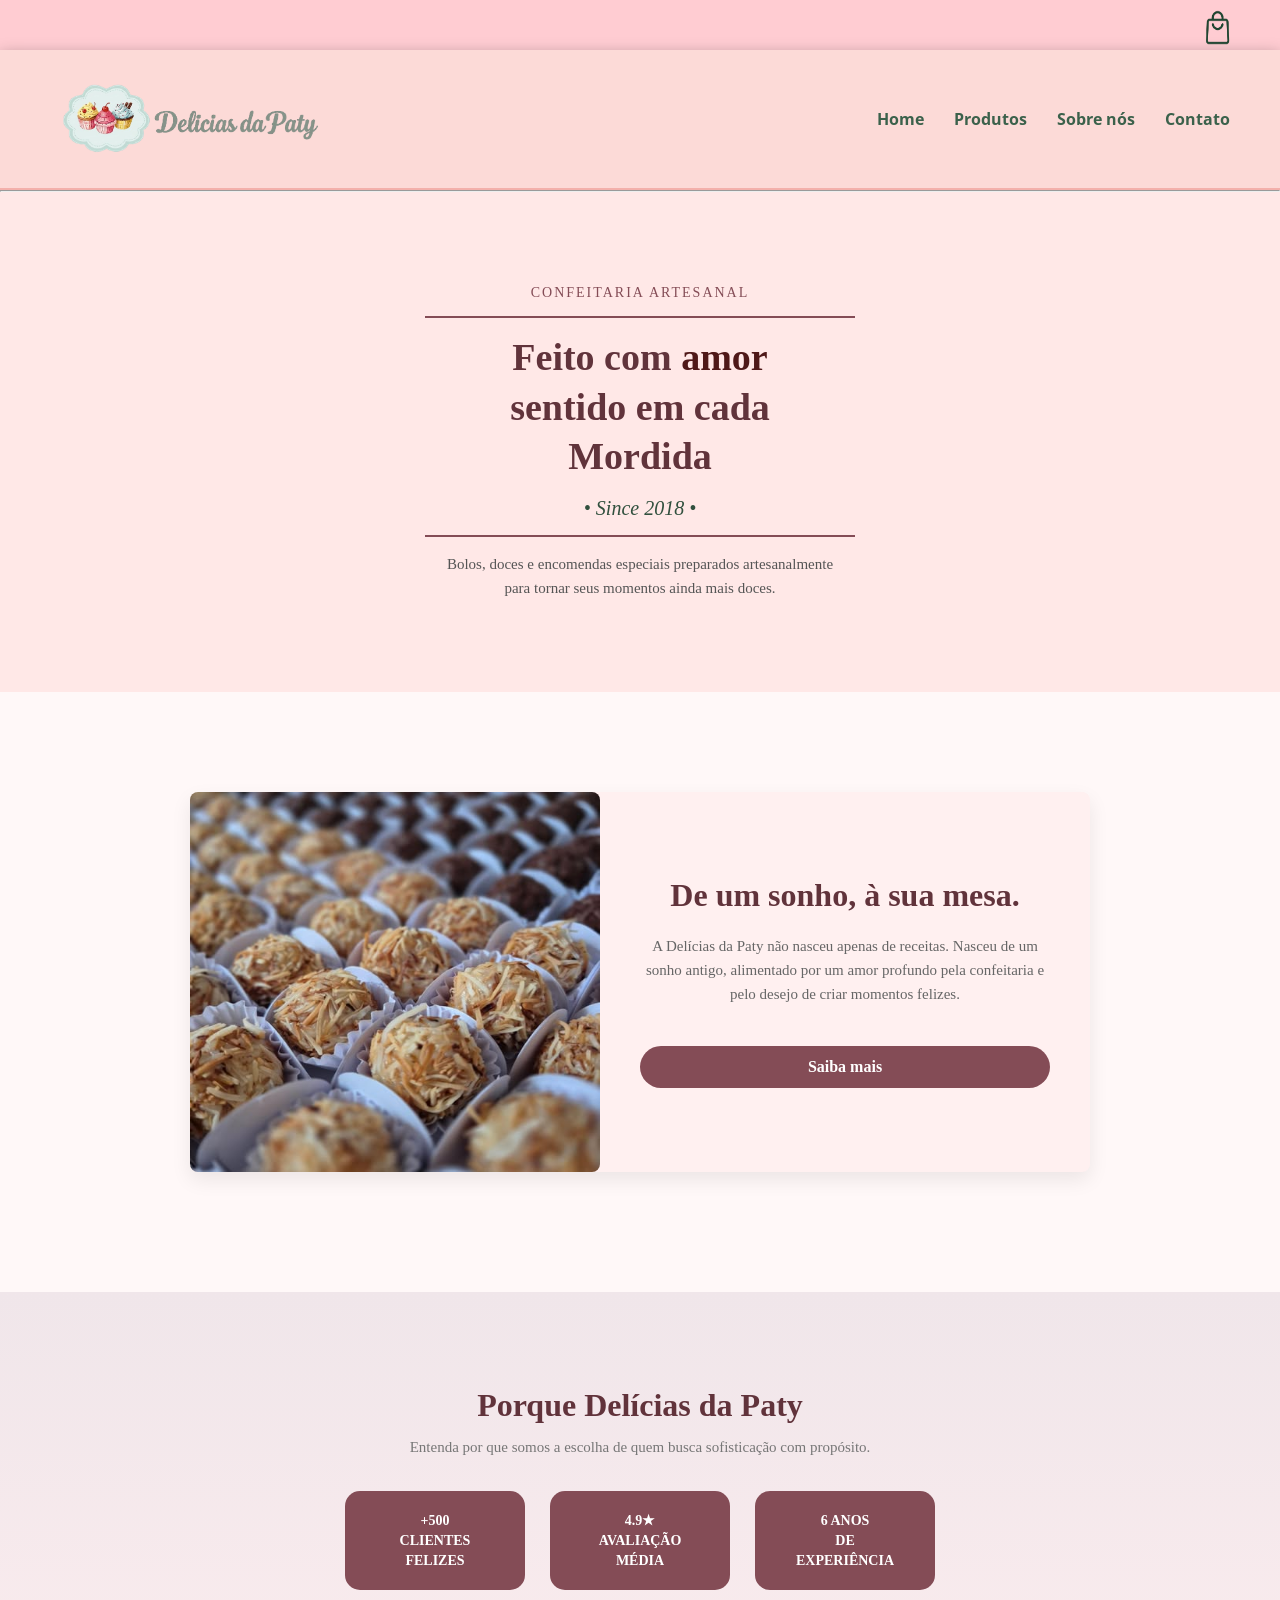
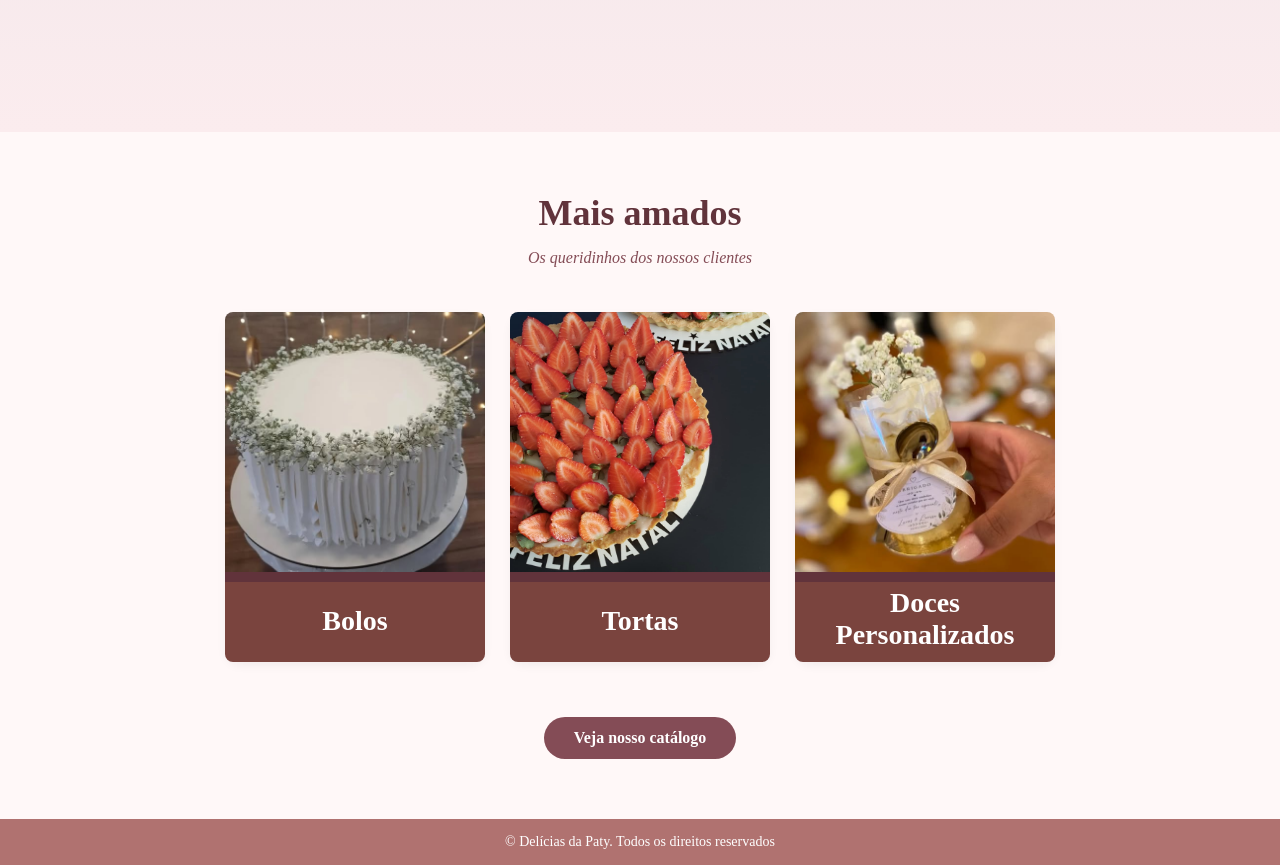
<file: index.html>
<!DOCTYPE html>
<html lang="pt-BR">

<head>
    <meta charset="UTF-8">
    <meta name="viewport" content="width=device-width, initial-scale=1.0">
    <title>Delícias da Paty - Confeitaria Artesanal</title>
    <link rel="stylesheet" href="style.css">
     <link rel="stylesheet" href="media.css">
</head>

<body>
    <div>
        <h3></h3>
    </div>
    <div class="header-">
      <a href="encomendas.html"><img src="./imagens/bag (2).png" width="40px"></a>
    </div>
    <header class="barra-navegacao">
        <div class="container-logo">
            <span class="texto-logo"><a href="index.html"><img src="./imagens/logo.png" width="280px"><!-- Delícias da Paty--></a></span>
        </div>
        <nav class="menu-navegacao">
            <a href="index.html">Home</a>
            <a href="cardapio.html">Produtos</a>
            <a href="historia.html">Sobre nós</a>
            <a href="duvida.html">Contato</a>
        </nav>
    </header>
    <hr>
    <section class="secao-banner">
        
        <div class="conteudo-banner">
            <span class="subtitulo">CONFEITARIA ARTESANAL</span>
            <hr class="linha">
            <h1>Feito com <span id="amor">amor</span>
                <br> sentido em cada<br>Mordida
            </h1>
            <span class="data">• Since 2018 •</span>
            <hr class="linha">
            <p>Bolos, doces e encomendas especiais preparados artesanalmente<br>para tornar seus momentos ainda mais
                doces.</p>
        </div>

        
    </section>
    <div id="sobre">
    <div id="secao-sobre">
        <section class="secao-sobre">
            <div class="cartao-sobre">
                <div class="imagem-sobre">
                    <img src="./imagens/banner-história.jpg" alt="Bolo decorado">
                </div>
                <div class="texto-sobre">
                    <h2>De um sonho, à sua mesa.</h2>
                    <p>A Delícias da Paty não nasceu apenas de receitas. Nasceu de um sonho antigo, alimentado por um
                        amor profundo pela confeitaria e pelo desejo de criar momentos felizes.</p>
                    <a href="./historia.html" class="botao-principal">Saiba mais</a>
                </div>
            </div>
        </section>
    </div>
    </div>
    <section class="secao-destaques">
        <h2>Porque Delícias da Paty</h2>
        <p class="subtitulo-destaques">Entenda por que somos a escolha de quem busca sofisticação com propósito.</p>

        <div class="container-crachas">
            <div class="cracha">+500<br>CLIENTES FELIZES</div>
            <div class="cracha">4.9★<br>AVALIAÇÃO MÉDIA</div>
            <div class="cracha">6 ANOS<br>DE EXPERIÊNCIA</div>
        </div>
    </section>

    <section class="secao-produtos">
        <h2>Mais amados</h2>
        <p class="subtitulo-produtos">Os queridinhos dos nossos clientes</p>

        <div class="grade-produtos">
            <div class="cartao-produto">
                <img src="./imagens/bolo.jpg" alt="Bolos">
                <div class="titulo-produto">Bolos</div>
            </div>
            <div class="cartao-produto">
                <img src="./imagens/torta3.jpg" alt="Tortas">
                <div class="titulo-produto">Tortas</div>
            </div>
            <div class="cartao-produto">
                <img src="./imagens/doce-perso.jpg"
                    alt="Doces Personalizados">
                <div class="titulo-doce">Doces Personalizados</div>
            </div>
        </div>

        <a href="./cardapio.html" class="botao-principal">Veja nosso catálogo</a>
    </section>

    <footer class="rodape">
        <p>&copy; Delícias da Paty. Todos os direitos reservados</p>
    </footer>

</body>

</html>
</file>
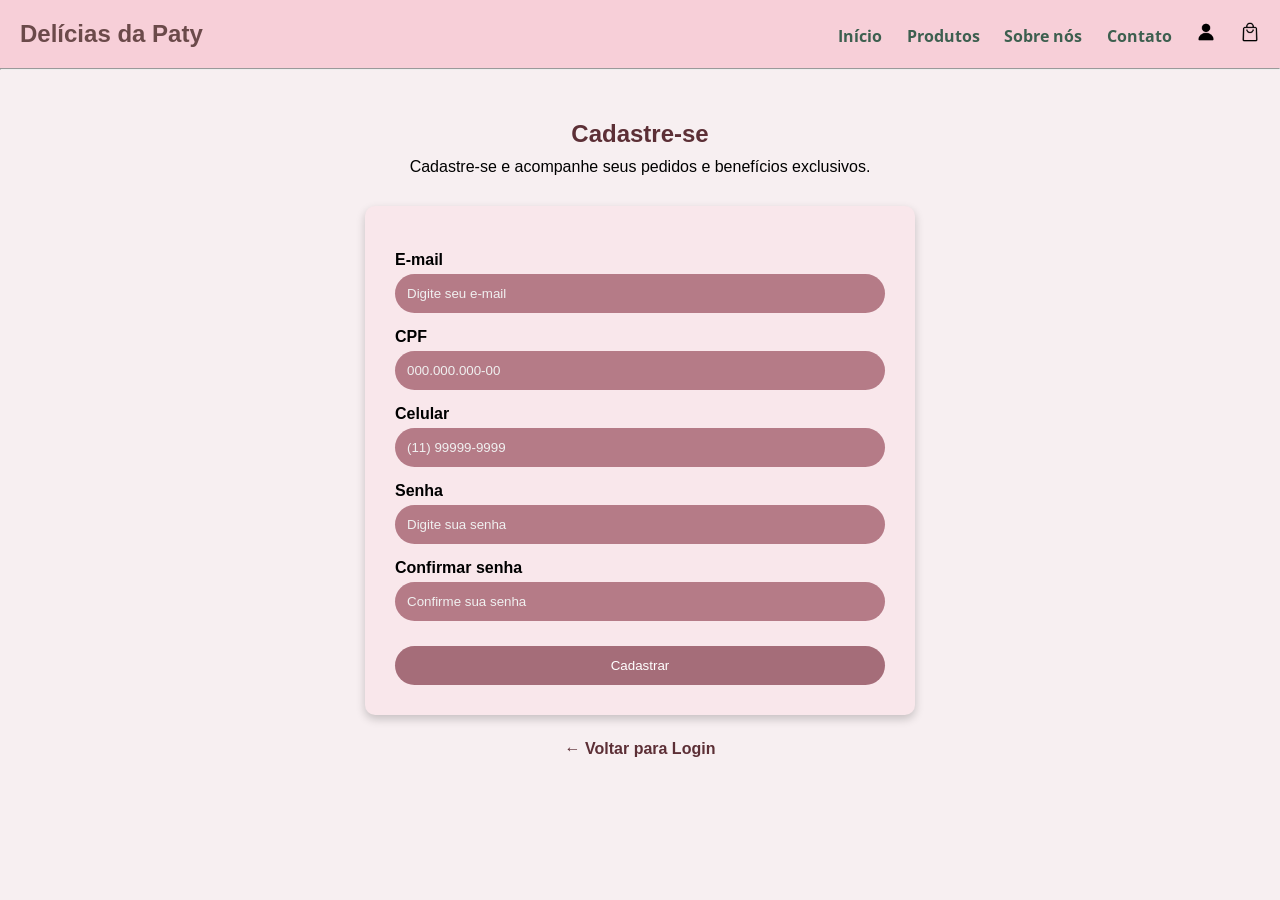
<file: cadastro.html>
<!DOCTYPE html>
<html lang="pt-BR">

<head>
    <meta charset="UTF-8">
    <meta name="viewport" content="width=device-width, initial-scale=1.0">
    <title>Cadastro - Delícias da Paty</title>
    <link rel="stylesheet" href="login.css">
    <link rel="stylesheet" href="cadastro.css">
</head>

<body>
    <!-- Cabeçalho -->
    <header>
        <h2>
            Delícias da Paty
        </h2>
        <nav>
            <a href="./index.html">Início</a>
            <a href="./categorias.html">Produtos</a>
            <a href="./">Sobre nós</a>
            <a href="./">Contato</a>
            <a href="./login.html">
                <img src="./icons/user.png" alt="login">
            </a>
            <a href="./encomendas.html">
                <img src="./icons/bag.png" alt="sacola">
            </a>
        </nav>
    </header>
    <hr>
    <!-- Área principal -->
    <main>
        <section class="area-cadastro">
            <h1>
                Cadastre-se
            </h1>
            <p>
                Cadastre-se e acompanhe seus pedidos e benefícios exclusivos.
            </p>
            <div class="cartao-cadastro">
                <form id="formulario-cadastro">
                    <label for="email">E-mail</label>
                    <input type="email" id="email" placeholder="Digite seu e-mail" required>
 
                    <label for="cpf">CPF</label>
                    <input type="text" id="cpf" placeholder="000.000.000-00" required>

                    <label for="celular">Celular</label>
                    <input type="tel" id="celular" placeholder="(11) 99999-9999" required>

                    <label for="senha">Senha</label>
                    <input type="password" id="senha" placeholder="Digite sua senha" required>

                    <label for="confirmar-senha">
                        Confirmar senha
                    </label>

                    <input type="password" id="confirmar-senha" placeholder="Confirme sua senha" required>

                    <button type="submit" class="botao-cadastrar">
                        Cadastrar
                    </button>
                </form>
            </div>
            <a href="login.html" class="link-login">
                ← Voltar para Login
            </a>
        </section>
    </main>
    <script src="cadastro.js"></script>
</body>

</html>
</file>
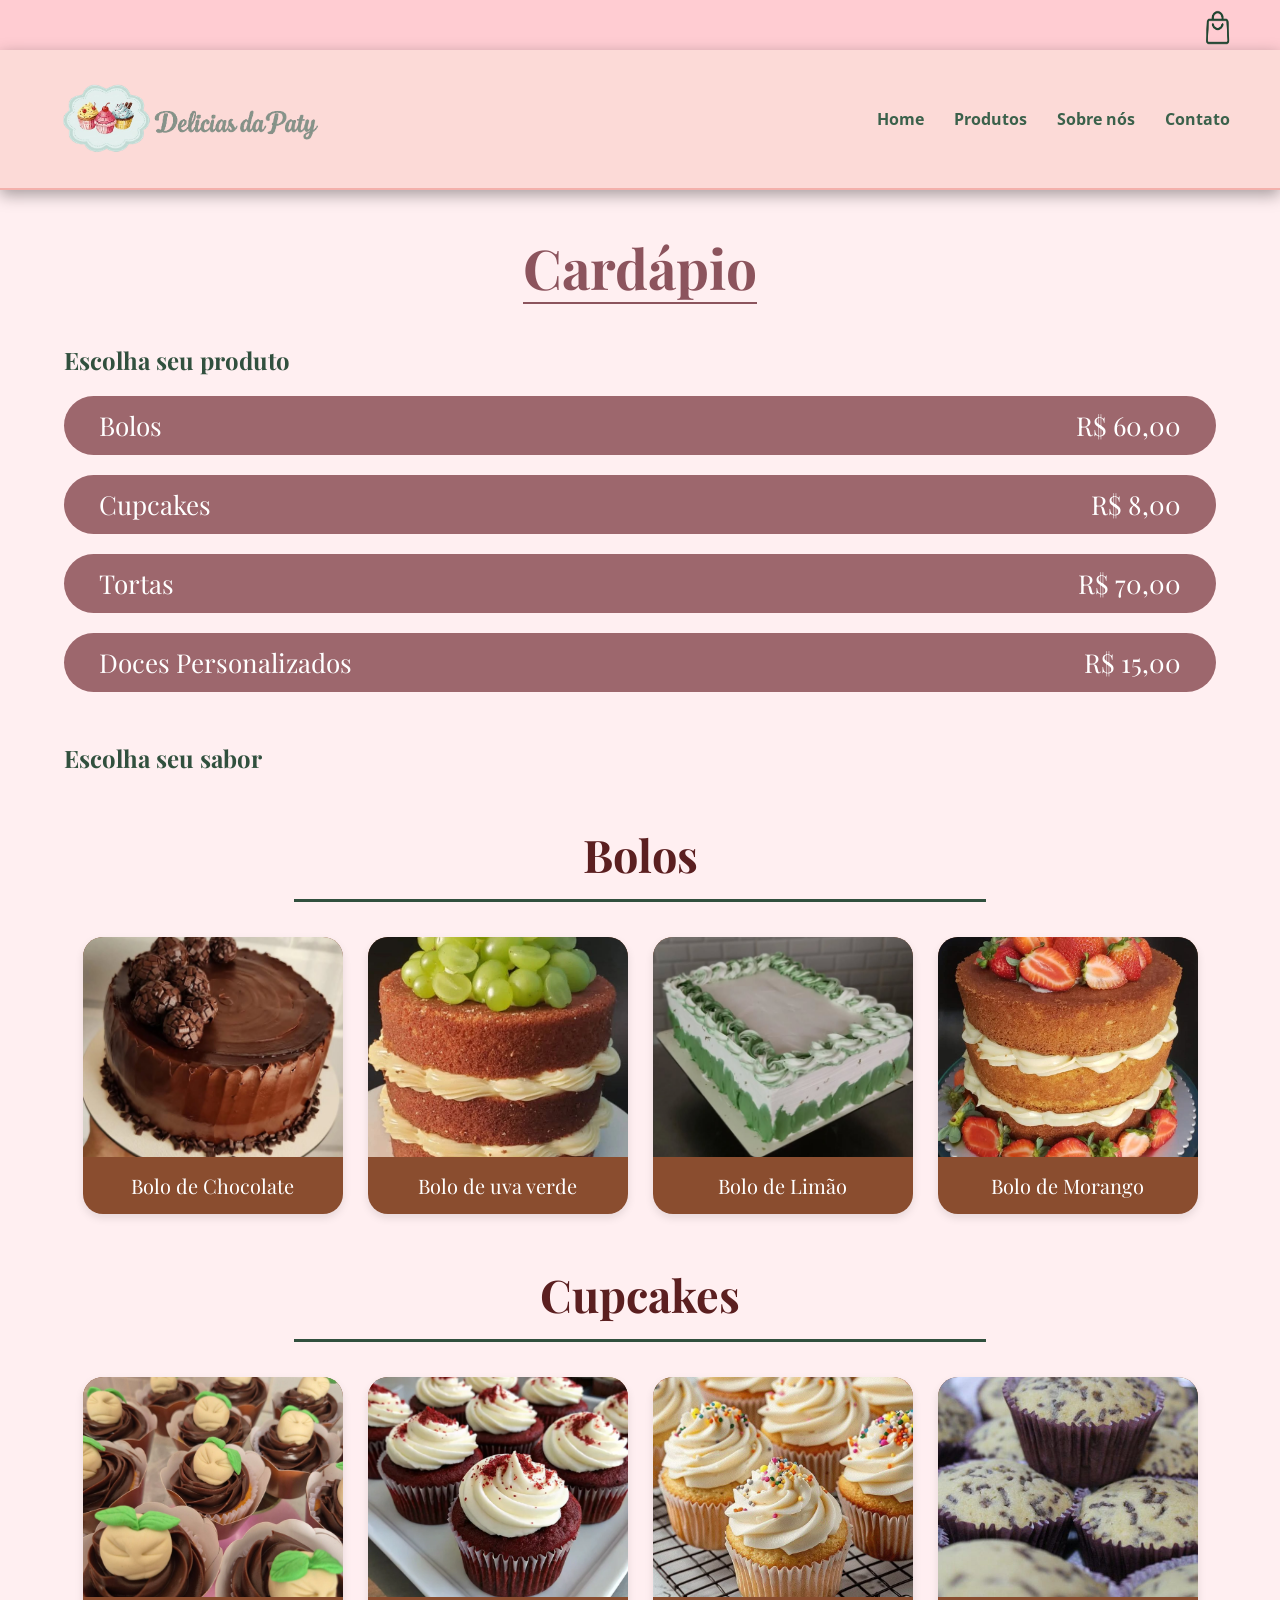
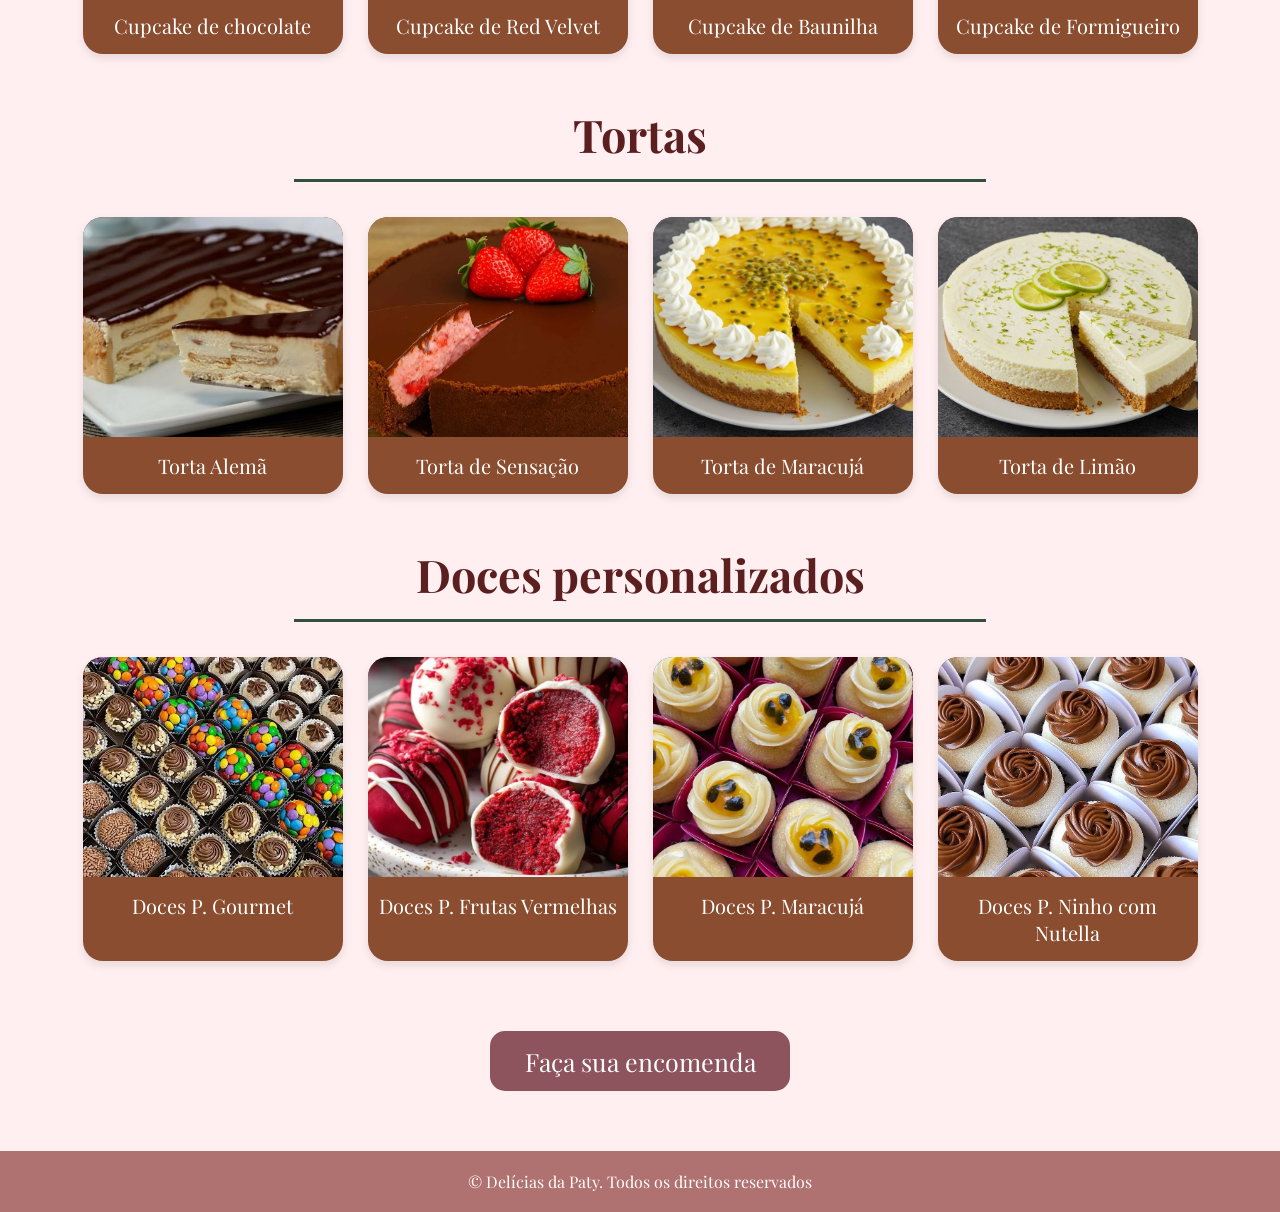
<file: cardapio.html>
<!DOCTYPE html>
<html lang="pt-br">
<head>
    <meta charset="UTF-8">
    <meta name="viewport" content="width=device-width, initial-scale=1.0">
    <title>Cardápio - Delícias da Paty</title>
    <link rel="stylesheet" href="style.css">
    <link rel="stylesheet" href="cardapio.css">
    <link rel="stylesheet" href="media.css">
</head>
<body>
    
    <div class="header-">
        <a href="encomendas.html"><img src="./imagens/bag (2).png" width="40px" alt="Sacola"></a>
    </div>

    <header class="barra-navegacao">
        <div class="container-logo">
            <span class="texto-logo"><a href="./index.html"><img src="./imagens/logo.png" width="280px" alt="Logo Delícias da Paty"></a></span>
        </div>
        <nav class="menu-navegacao">
            <a href="index.html">Home</a>
            <a href="cardapio.html">Produtos</a>
            <a href="historia.html">Sobre nós</a>
            <a href="duvida.html">Contato</a>
        </nav>
    </header>

    <div class="caixa">
        <div class="cardapio">
            <h1>Cardápio</h1>
        </div>

        <div class="produto">
            <h2>Escolha seu produto</h2>
        </div>

        <div class="caixaItem">
            <div class="itens">
                <span>Bolos</span>
                <span>R$ 60,00</span>
            </div>
            <div class="itens">
                <span>Cupcakes</span>
                <span>R$ 8,00</span>
            </div>
            <div class="itens">
                <span>Tortas</span>
                <span>R$ 70,00</span>
            </div>
            <div class="itens">
                <span>Doces Personalizados</span>
                <span>R$ 15,00</span>
            </div>
        </div>

        <div class="produto sabor-titulo">
            <h2>Escolha seu sabor</h2>
        </div>

        <div class="tituloSecao">
            <h1>Bolos</h1>
        </div>
        <hr>
        <div class="caixaProdutos">
            <div class="card-produto">
                <img src="./imagens/bolo choco 22.jpeg" alt="Bolo de Chocolate">
                <p>Bolo de Chocolate</p>
            </div>
            <div class="card-produto">
                <img src="./imagens/bolo uva.jpg" alt="Bolo Red Velvet">
                <p>Bolo de uva verde</p>
            </div>
            <div class="card-produto">
                <img src="./imagens/bolo limao.jpg" alt="Bolo de Limão">
                <p>Bolo de Limão</p>
            </div>
            <div class="card-produto">
                <img src="./imagens/bolo de morango.jpg" alt="Bolo de Morango">
                <p>Bolo de Morango</p>
            </div>
        </div>

        <div class="tituloSecao">
            <h1>Cupcakes</h1>
        </div>
        <hr>
        <div class="caixaProdutos">
            <div class="card-produto">
                <img src="./imagens/Chocolate Cupcakes.jpg" alt="Cupcake de chocolate">
                <p>Cupcake de chocolate</p>
            </div>
            <div class="card-produto">
                <img src="./imagens/Red Velvet Cupcake.webp" alt="Cupcake de Red Velvet">
                <p>Cupcake de Red Velvet</p>
            </div>
            <div class="card-produto">
                <img src="./imagens/cupcake baunilha.webp" alt="Cupcake de Baunilha">
                <p>Cupcake de Baunilha</p>
            </div>
            <div class="card-produto">
                <img src="./imagens/Cupcakes formigueiro.jpg" alt="Cupcake de Formigueiro">
                <p>Cupcake de Formigueiro</p>
            </div>
        </div>

        <div class="tituloSecao">
            <h1>Tortas</h1>
        </div>
        <hr>
        <div class="caixaProdutos">
            <div class="card-produto">
                <img src="./imagens/torta alema.jpg" alt="Torta Alemã">
                <p>Torta Alemã</p>
            </div>
            <div class="card-produto">
                <img src="./imagens/Torta-Sensacao.webp" alt="Torta de Sensação">
                <p>Torta de Sensação</p>
            </div>
            <div class="card-produto">
                <img src="./imagens/torta maracuja.jpg" alt="Torta de Maracujá">
                <p>Torta de Maracujá</p>
            </div>
            <div class="card-produto">
                <img src="./imagens/torta limao.jpg" alt="Torta de Limão">
                <p>Torta de Limão</p>
            </div>
        </div>

        <div class="tituloSecao">
            <h1>Doces personalizados</h1>
        </div>
        <hr>
        <div class="caixaProdutos">
            <div class="card-produto">
                <img src="./imagens/doces gormet.webp" alt="Doces P. Gourmet">
                <p>Doces P. Gourmet</p>
            </div>
            <div class="card-produto">
                <img src="./imagens/doces furta-vermelha.jpg" alt="Doces P. Frutas Vermelhas">
                <p>Doces P. Frutas Vermelhas</p>
            </div>
            <div class="card-produto">
                <img src="./imagens/doces maracuja.webp" alt="Doces P. Maracujá">
                <p>Doces P. Maracujá</p>
            </div>
            <div class="card-produto">
                <img src="./imagens/doces ninho nutella.jpg" alt="Doces P. Ninho com Nutella">
                <p>Doces P. Ninho com Nutella</p>
            </div>
        </div>

        <div class="caixaBotao">
            <a href="encomendas.html"><button class="botao">Faça sua encomenda</button></a>
        </div>
    </div>

    <footer class="rodape">
        <p>&copy; Delícias da Paty. Todos os direitos reservados</p>
    </footer>
</body>
</html>
</file>
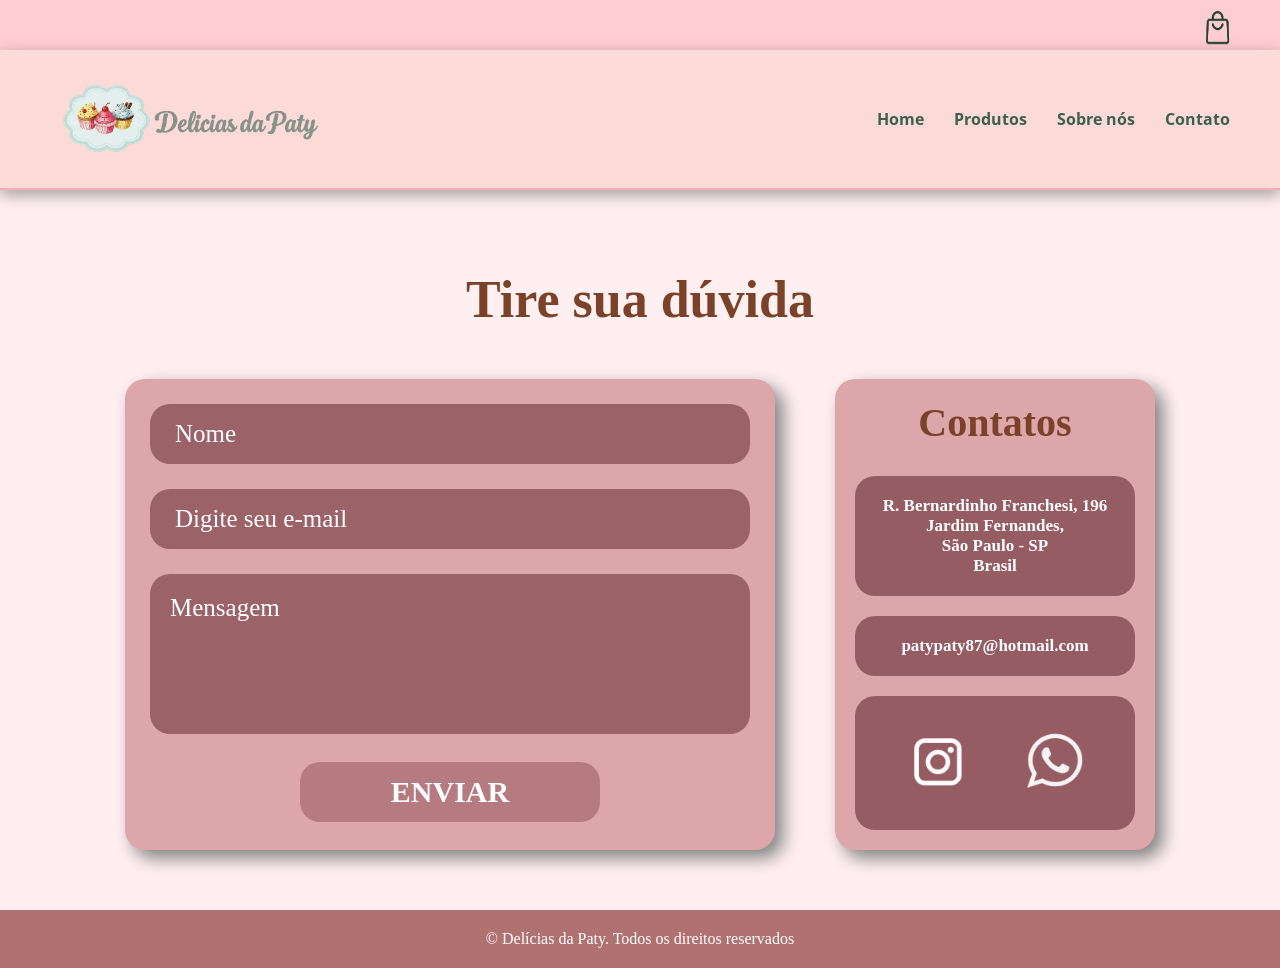
<file: duvida.html>
<!DOCTYPE html>
<html lang="pt-br">
<head>
    <meta charset="UTF-8">
    <meta name="viewport" content="width=device-width, initial-scale=1.0">
    <title>Dúvida - Delícias da Paty</title>
    <link rel="stylesheet" href="style.css">
    <link rel="stylesheet" href="duvida.css">
    <link rel="stylesheet" href="media.css">
</head>
<body>

    <div class="header-">
        <a href="encomendas.html"><img src="./imagens/bag (2).png" width="40px" alt="Sacola"></a>
    </div>

    <header class="barra-navegacao">
        <div class="container-logo">
            <span class="texto-logo"> <a href="./index.html"><img src="./imagens/logo.png" width="280px" alt="Logo Delícias da Paty"></a></span>
        </div>
        <nav class="menu-navegacao">
            <a href="index.html">Home</a>
            <a href="cardapio.html">Produtos</a>
            <a href="historia.html">Sobre nós</a>
            <a href="duvida.html">Contato</a>
        </nav>
    </header>

    <div class="tituloContato">
        <h1>Tire sua dúvida</h1>
    </div>

    <div class="caixaContato">

        <form id="formulario">
            <input type="text" id="nomes" placeholder="Nome" required>
            <input type="email" id="email" placeholder="Digite seu e-mail" required>
            <textarea id="mensagem" placeholder="Mensagem" required></textarea>
            <button type="submit">ENVIAR</button>
        </form>

        <div class="contatos">
         
            <h2>Contatos</h2>

            <div class="informacao">
                <p>
                    R. Bernardinho Franchesi, 196 <br>
                    Jardim Fernandes, <br>
                    São Paulo - SP <br>
                    Brasil
                </p>
            </div>

            <div class="informacao">
                <p>patypaty87@hotmail.com</p>
            </div>

            <div class="redes">
                <a href="https://www.instagram.com/deliciasdapaty87?igsh=MWhjZ20ydThrc2hsZg==" target="_blank">
                    <img src="./imagens/instagram white.png" alt="Instagram">
                </a>

                <a href="https://wa.me/5511971106583" target="_blank">
                    <img src="./imagens/whattsApp white.png" alt="WhatsApp">
                </a>
            </div>

        </div>

    </div>

    <footer class="rodape">
        <p>&copy; Delícias da Paty. Todos os direitos reservados</p>
    </footer>

    <script src="duvida.js"></script>
</body>
</html>
</file>
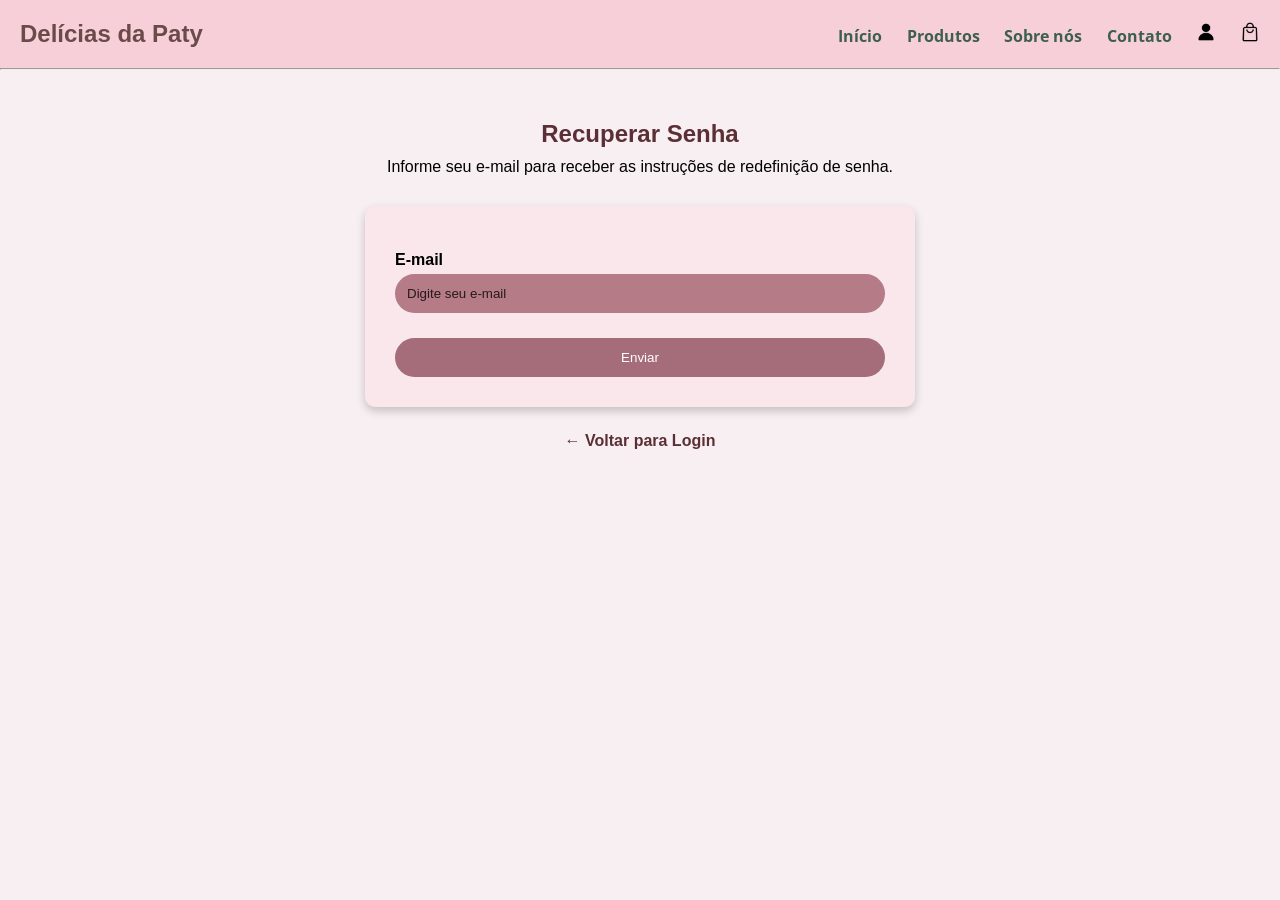
<file: esqueci.html>
<!DOCTYPE html>
<html lang="pt-BR">

<head>
    <meta charset="UTF-8">
    <meta name="viewport" content="width=device-width, initial-scale=1.0">
    <title>Recuperar Senha - Delícias da Paty</title>
    <link rel="stylesheet" href="login.css">
    <link rel="stylesheet" href="esqueci.css">
</head>

<body>

    <!-- Cabeçalho -->

    <header>
        <h2>
            Delícias da Paty
        </h2>
        <nav>
            <a href="./index.html">Início</a>
            <a href="./categorias.html">Produtos</a>
            <a href="./sobre.html">Sobre nós</a>
            <a href="./">Contato</a>
            <a href="./login.html">
                <img src="./icons/user.png" alt="login">
            </a>
            <a href="./encomendas.html">
                <img src="./icons/bag.png" alt="sacola">
            </a>
        </nav>
    </header>
    <hr>

    <!-- Conteúdo principal -->

    <main>
        <section class="area-recuperacao">
            <h1>
                Recuperar Senha
            </h1>
            <p>
                Informe seu e-mail para receber as instruções de redefinição de senha.
            </p>
            <div class="cartao-recuperacao">
                <form id="formulario-recuperacao">
                    <label for="email-recuperacao">
                        E-mail
                    </label>
                    <input type="email" id="email-recuperacao" placeholder="Digite seu e-mail" required>
                    <button type="submit" class="botao-enviar">
                        Enviar
                    </button>
                </form>
            </div>
            <a href="login.html" class="link-login">
                ← Voltar para Login
            </a>
        </section>
    </main>
    <script src="esqueci.js"></script>
</body>

</html>
</file>
<file: style.css>
@import url('https://fonts.googleapis.com/css2?family=Open+Sans:ital,wght@0,300..800;1,300..800&display=swap');

* {
    margin: 0;
    padding: 0;
    box-sizing: border-box;
    font-family: 'Georgia', serif;
}

body {
    background-color: #fff8f8;
    color: #4a2828;
    display: flex;
    flex-direction: column;
    font-family: "Open Sans", sans-serif;
    overflow-x: hidden;
}
/*1. CABEÇALHO */

.header-{
    background-color: #ffccd2;
    height: 50px;
    display: flex;
    flex-direction: row-reverse;
}
.header- img{
    padding: 10px 10px;
    width: 65px;
    height: 55px;
    margin-right: 30px;
    
}
.barra-navegacao {
    background-color: #fcdad7;
    display: flex;
    justify-content: space-between;
    align-items: center;
    padding: 20px 50px;
    border-bottom: 2px solid #f3b0ab;
    width: 100%;
      box-shadow: rgba(0, 0, 0, 0.24) 0px 3px 8px;
    box-shadow: rgba(0, 0, 0, 0.24) 0px 20px 60px;
   box-shadow: rgba(0, 0, 0, 0.35) 0px 5px 15px;
}

.texto-logo {
    font-size: 24px;
    font-weight: bold;
    color: #844c56;
}

.menu-navegacao {
    display: flex;
    gap: 30px;
    

}

.menu-navegacao a {
    text-decoration: none;
    color: #3b614b;
    font-weight: bold;
    font-size: 16px;
     font-family: "Open Sans", sans-serif;
}

.menu-navegacao a:hover {
    color:#6ca785;
}

/* BANNER PRINCIPAL */
.secao-banner {
    background-color: #ffe8e7;
    padding: 60px 0px;
    display: flex;
    justify-content: space-between;
    align-items: center;
    text-align: center;
    width: 100vw;
    margin-right: 400px;
    padding-right: 400px;
    height: 500px;
}

.img-direita {
    width: 180px;
    height: auto;

}

.img-esquerda {
    width: 180px;
    height: auto;
}

.conteudo-banner {
    display: flex;
    justify-content: center;
    flex-direction: column;
    align-items: center;
    gap: 15px;
    width: 600px;
}

.conteudo-banner .subtitulo {
    font-size: 14px;
    letter-spacing: 2px;
    color: #844c56;
}

.conteudo-banner .linha {
    width: 430px;
    border: 1px solid #844c56;
}

.conteudo-banner h1 {
    font-size: 38px;
    color: #61333b;
    line-height: 1.3;
}

.conteudo-banner .data {
    color: #31503e;
    font-style: italic;
    font-size: 20px;

}

.conteudo-banner p {
    font-size: 15px;
    line-height: 1.6;
    color: #555;
}

#amor {
    color: #4f1818;
}

.secao-banner {
    display: flex;
    justify-content: center;
    flex-direction: column;
    align-items: center;
    padding: 35px;
}

.secao-banner img {
    margin-left: 500px;
    
}

/* SEÇÃO SOBRE */
#sobre{
    height: 600px;
    padding-top: 40px;
}
#secao-sobre {
    height: 500px;
    background-color: #fff8f8;
}

.secao-sobre {
    padding: 60px 20px;
    height: 500px;
    display: flex;
    justify-content: center;

}

.cartao-sobre {
    background-color: #fff0f0;
    width: 900px;
    display: flex;
    border-radius: 8px;
    box-shadow: 0 8px 20px rgba(0, 0, 0, 0.08);
}

.imagem-sobre {
    flex: 1;
}

.imagem-sobre img {
    width: 100%;
    height: 100%;
    border-radius: 8px;
    display: block;
}

.texto-sobre {
    flex: 1;
    padding: 40px;
    display: flex;
    flex-direction: column;
    justify-content: center;
    gap: 20px;
}

.texto-sobre h2 {
    font-size: 32px;
    color: #61333b;
    text-align: center;
}

.texto-sobre p {
    font-size: 15px;
    line-height: 1.6;
    color: #666;
    text-align: center;
    padding-block-end: 20px;
}

/* BOTÃO PADRÃO (COM HOVER) */
.botao-principal {
    background-color: #844c56;
    color: #fff;
    text-decoration: none;
    padding: 12px 30px;
    border-radius: 25px;
    font-weight: bold;
    text-align: center;
}

/* Hover nos botões */
.botao-principal:hover {
    background-color: #61333b;
}

/* SEÇÃO DE DESTAQUES */
.secao-destaques {
    padding: 60px 20px;
    padding-top: 95px;
    height: 440px;
    display: flex;
    flex-direction: column;
    align-items: center;
    gap: 15px;
    text-align: center;
    background: linear-gradient(to bottom, #f0e6ea, #fbecee);
    background-color: #f0e6ea;
}

.secao-destaques h2 {
    font-size: 32px;
    color: #61333b;
}

.subtitulo-destaques {
    font-size: 15px;
    color: #777;
    margin-bottom: 20px;
}

.container-crachas {
    display: flex;
    gap: 20px;
    justify-content: center;
    flex-wrap: wrap;
}

.cracha {
    background-color: #844c56;
    color: white;
    padding: 20px 30px;
    border-radius: 15px;
    font-weight: bold;
    font-size: 14px;
    width: 180px;
    text-align: center;
    line-height: 1.4;
}

/* SEÇÃO PRODUTOS */
.secao-produtos {
    padding: 60px 20px;
    display: flex;
    flex-direction: column;
    align-items: center;
    gap: 15px;
}

.secao-produtos h2 {
    font-size: 36px;
    color: #61333b;
}

.subtitulo-produtos {
    font-size: 16px;
    font-style: italic;
    color: #844c56;
    margin-bottom: 30px;
}

.grade-produtos {
    display: flex;
    gap: 30px;
    justify-content: center;
    flex-wrap: wrap;
    width: 100%;
    margin-bottom: 40px;
}

.cartao-produto {
    display: flex;
    flex-direction: column;
    width: 260px;
    border-radius: 15px;
    box-shadow: 0 4px 10px rgba(0, 0, 0, 0.05);
    transition: 0.3s;
}

/* Hover nos cartões de produtos */
.cartao-produto:hover {
    transform: scale(1.03);
    box-shadow: 0 8px 20px rgba(0, 0, 0, 0.1);
    transition: 0.3s;
}

.cartao-produto img {
    width: 100%;
    height: 260px;
    display: block;
    border-top-left-radius: 8px;
    border-top-right-radius: 8px;
}

.titulo-produto {
    background-color: #7a443e;
    color: white;
    text-align: center;
    padding: 15px 10px;
    padding-top: 23px;
    font-weight: bold;
    font-size: 28px;
    height: 90px;
    border-top: 10px solid #61333b;
    border-end-end-radius: 8px;
    border-end-start-radius: 8px;
}

.titulo-doce {
    background-color: #7a443e;
    color: white;
    text-align: center;
    padding: 15px 10px;
    padding-top: 5px;
    font-weight: bold;
    font-size: 28px;
    height: 90px;
    border-top: 10px solid #61333b;
    border-end-end-radius: 8px;
    border-end-start-radius: 8px;
}
/* 6. RODAPÉ */
.rodape {
    background-color: #b07270;
    color: white;
    text-align: center;
    padding: 15px;
    font-size: 14px;
    margin-top: auto;
    width: 100%;
}

/* ==========================================================================
   MEDIA QUERIES APENAS PARA TELAS MENORES (TABLET E CELULAR)
   ========================================================================== */
@media (max-width: 1024px) {
    /* Ajuste do menu e topo */
    .barra-navegacao {
        flex-direction: column !important;
        gap: 15px;
        text-align: center;
        padding: 15px;
    }
    .menu-navegacao {
        justify-content: center !important;
        gap: 15px;
    }

    /* Empilha os crachás marrons verticalmente no celular e tablet */
    .container-crachas {
        flex-direction: column !important;
        gap: 20px !important;
    }
    .cracha {
        width: 280px !important;
        margin: 0 auto;
    }

    /* Empilha os produtos "Mais amados" */
    .grade-produtos {
        flex-direction: column !important;
        align-items: center !important;
        gap: 25px !important;
    }
    .cartao-produto {
        width: 280px !important;
    }

    /* Seção "De um sonho..." */
    .cartao-sobre {
        flex-direction: column !important;
        text-align: center !important;
    }
    .imagem-sobre img {
        width: 100% !important;
        max-width: 350px !important;
        height: auto;
    }
    .texto-sobre {
        width: 100% !important;
    }
    .secao-destaques{
        height: 600px;
    }
    /* ==========================================================================
   ESTRUTURA BASE DO PRIMEIRO CARD DO INDEX (SOBRE NÓS)
   ========================================================================== */
#sobre{
    height: 600px;
    margin-bottom: 300px;
}
.secao-sobre {
    width: 100% !important;
    height: 50% !important; /* Libera a altura rígida antiga */
    padding: 40px 70px !important;
    display: block !important;
}

.cartao-sobre {
    display: flex !important;
    flex-direction: row !important; /* Lado a lado no computador */
    flex-wrap: wrap !important;
    justify-content: center !important;
    align-items: center !important;
    gap: 30px !important;
    width: 100% !important;
    max-width: 1200px !important;
    margin: 0 auto !important;
    height: auto !important;
}


/* Garante que as caixas internas se adaptem dinamicamente */
.imagem-sobre, .texto-sobre {
    height: auto !important;
    box-sizing: border-box !important;
}

.imagem-sobre img {
    display: block !important;
    max-width: 100% !important;
    height:   auto !important;
    border-radius: 20px !important;
}
/* ==========================================================================
   MEDIA QUERY - RESPONSIVIDADE DO PRIMEIRO CARD DO INDEX
   ========================================================================== */
@media (max-width: 1024px) {

    /* Força a foto e o texto a empilharem verticalmente, limpando a quebra */
    .cartao-sobre {
        flex-direction: column !important; /* Transforma em coluna igual à História */
        text-align: center !important;
        padding: 20px !important;
        gap: 25px !important;
    }

    /* Ajusta a largura e impede que a imagem da Paty seja cortada ou distorcida */
    .imagem-sobre {
        width: 100% !important;
        display: flex !important;
        justify-content: center !important;
    }

    .imagem-sobre img {
        width: 100% !important;
        max-width: 320px !important; /* Impede que fique gigante em tablets */
        height: auto !important; /* Mantém a proporção real da foto */
    }

    /* Libera a largura do texto para ocupar a tela inteira de forma limpa */
    .texto-sobre {
        width: 100% !important;
        padding: 0 10px !important;
    }
}
}
</file>
<file: media.css>
/* ==========================================================================
   MEDIA QUERIES UNIFICADAS - CORREÇÃO DE QUEBRAS (INDEX E HISTÓRIA)
   ========================================================================== */

/* --- TELA GRANDE / DESKTOP (Telas maiores que 1024px) --- */
@media (min-width: 1025px) {
  .menu-navegacao {
    display: flex;
    gap: 30px;
  }
  
  /* Mantém os contêineres alinhados lado a lado perfeitamente */
  .caixaProdutos, 
  .grade-produtos, 
  .grade-pilares,
  .container-crachas {
    display: flex !important;
    flex-direction: row !important;
    justify-content: center;
    flex-wrap: wrap;
    gap: 25px;
    width: 100%;
  }

  .grade-produtos .cartao-produto {
    width: 260px;
  }
}

/* --- TABLETS E TELAS MÉDIAS (Máximo 1024px) --- */
@media (max-width: 1024px) {
  /* Menu e Cabeçalho */
  .barra-navegacao {
    flex-direction: column;
    padding: 20px 10px;
    gap: 15px;
    text-align: center;
  }
  .container-logo img {
    width: 240px;
  }
  .menu-navegacao {
    gap: 20px;
  }
  
  .caixa, .caixaContato {
    width: 95%;
  }

  /* Títulos Principais */
  .cardapio h1 { font-size: 45px; }
  .tituloSecao h1 { font-size: 38px; }
  .tituloContato h1 { font-size: 38px; }

  /* Ajuste das seções institucionais (Foto lateral e Texto) */
  .cartao-historia, .cartao-sobre, .cartao-sucesso, .caixaContato {
    display: flex;
    flex-direction: column !important;
    align-items: center;
    gap: 20px;
    padding: 20px 10px;
  }
  
  .texto-historia, .texto-sobre, .texto-sucesso, #formulario, .contatos {
    width: 100% !important;
    text-align: center;
    padding: 10px;
  }

  .imagem-historia img, .imagem-sobre img, .imagem-sucesso img {
    width: 100%;
    max-width: 500px;
    height: auto;
    border-radius: 20px;
  }

  /* RESOLUÇÃO DA QUEBRA: Crachás da Home ("Porque Delícias da Paty") */
  .container-crachas {
    display: flex !important;
    flex-direction: column !important; /* Transforma em coluna para não sobrepor */
    align-items: center !important;
    gap: 20px !important;
    margin: 30px auto !important;
    height: auto !important; /* Remove qualquer restrição de altura que cause o bug */
  }

  .cracha {
    width: 280px !important;
    height: auto !important;
    padding: 20px !important;
  }

  /* RESOLUÇÃO DA QUEBRA: Pilares da História (Missão, Visão, Valores) */
  .grade-pilares {
    display: flex !important;
    flex-direction: column !important;
    align-items: center !important;
    gap: 35px !important;
    width: 100% !important;
    height: auto !important;
  }

  .cartao-pilar {
    width: 90% !important;
    max-width: 450px !important;
    height: auto !important;
    padding: 30px 20px !important;
  }

  /* Mais amados (Home) */
  .grade-produtos {
    display: flex !important;
    flex-direction: column !important;
    align-items: center !important;
    gap: 25px !important;
  }

  .grade-produtos .cartao-produto {
    width: 100% !important;
    max-width: 340px !important;
  }
}

/* --- SMARTPHONES / CELULARES (Máximo 600px) --- */
@media (max-width: 600px) {
  .caixa {
    width: 92%;
    padding-top: 20px;
  }

  .menu-navegacao {
    display: flex;
    flex-wrap: wrap;
    justify-content: center;
    gap: 12px 18px;
    font-size: 16px;
  }

  .cardapio h1 { 
    font-size: 32px; 
    text-underline-offset: 8px;
  }
  
  .tituloSecao h1, .tituloContato h1 { 
    font-size: 26px; 
    margin-top: 35px;
  }

  hr {
    width: 85%;
    margin-bottom: 25px;
  }

  /* Lista de Itens do Menu Mobile */
  .caixaItem {
    gap: 12px;
  }
  .itens {
    font-size: 18px;
    padding: 10px 20px;
    border-radius: 25px;
  }

  /* Força tudo a se comportar como listas verticais limpas no celular */
  .caixaProdutos, 
  .grade-produtos, 
  .grade-pilares, 
  .container-crachas {
    display: flex !important;
    flex-direction: column !important;
    align-items: center !important;
    gap: 20px !important;
    width: 100% !important;
    height: auto !important;
  }
  
  /* Ajuste individual das larguras dos cards no mobile */
  .card-produto, 
  .grade-produtos .cartao-produto, 
  .cartao-pilar,
  .cracha {
    width: 100% !important;
    max-width: 290px !important;
    height: auto !important;
  }
  
  .card-produto img, 
  .grade-produtos .cartao-produto img {
    height: 200px;
  }

  /* Banner Principal da Home */
  .secao-banner {
    padding: 30px 15px;
    text-align: center;
  }
  .secao-banner h1 {
    font-size: 28px;
    line-height: 1.2;
  }

  /* Formulário de Dúvidas */
  #formulario input, #formulario textarea {
    font-size: 16px;
    padding: 12px;
  }

  /* Botão de envio/encomenda mobile */
  .caixaBotao {
    margin-top: 35px;
    margin-bottom: 35px;
    padding: 0 5px;
  }
  .botao {
    font-size: 20px;
    height: 60px;
    border-radius: 12px;
    width: 100%;
  }

  .rodape {
    padding: 15px 10px;
    font-size: 13px;
  }
}
/* ==========================================================================
   MEDIA QUERIES UNIFICADAS (RESPONSIVIDADE FORÇADA)
   ========================================================================== */

/* --- TABLETS E TELAS MÉDIAS (Máximo 1024px) --- */
@media (max-width: 1024px) {
  .barra-navegacao {
    flex-direction: column;
    padding: 20px 10px;
    gap: 15px;
    text-align: center;
  }
  
  /* Ajuste das seções institucionais de Foto + Texto */
  .cartao-historia, .cartao-sobre, .cartao-sucesso, .caixaContato {
    display: flex !important;
    flex-direction: column !important; /* Empilha a foto e o texto */
    align-items: center !important;
    gap: 20px !important;
  }
  
  .texto-historia, .texto-sobre, .texto-sucesso, #formulario, .contatos {
    width: 100% !important;
    text-align: center !important;
  }

  /* Evita que as fotos sumam ou quebrem a proporção */
  .imagem-historia img, .imagem-sobre img, .imagem-sucesso img {
    width: 100% !important;
    max-width: 450px !important;
    height: auto !important;
  }

  /* Alinha os blocos de estatísticas (Crachás) em coluna */
  .container-crachas {
    flex-direction: column !important;
    align-items: center !important;
    gap: 20px !important;
  }

  /* Alinha os Pilares da História em coluna */
  .grade-pilares {
    flex-direction: column !important;
    align-items: center !important;
    gap: 25px !important;
  }
  
  .cartao-pilar {
    width: 90% !important;
    max-width: 400px !important;
  }

  /* Alinha os produtos "Mais Amados" da Home */
  .grade-produtos {
    flex-direction: column !important;
    align-items: center !important;
    gap: 25px !important;
  }

  .grade-produtos .cartao-produto {
    width: 90% !important;
    max-width: 320px !important;
  }
}

/* --- SMARTPHONES / CELULARES (Máximo 600px) --- */
@media (max-width: 600px) {
  .menu-navegacao {
    display: flex;
    flex-wrap: wrap;
    justify-content: center;
    gap: 12px 15px;
    font-size: 16px;
  }

  /* Redução de fontes para não quebrar títulos */
  .cardapio h1, .secao-banner h1 { font-size: 30px !important; }
  .tituloSecao h1, .tituloContato h1, .secao-destaques h2, .secao-produtos h2 { font-size: 24px !important; }

  /* Ajuste geral dos contêineres mobile */
  .caixaProdutos, .grade-produtos, .grade-pilares, .container-crachas {
    flex-direction: column !important;
    align-items: center !important;
    gap: 20px !important;
    width: 100% !important;
  }
  
  /* Tamanho ideal para visualização em celular */
  .card-produto, .grade-produtos .cartao-produto, .cartao-pilar, .cracha {
    width: 100% !important;
    max-width: 280px !important;
    height: auto !important;
  }

  .card-produto img, .grade-produtos .cartao-produto img {
    height: 200px !important;
  }

  .botao {
    font-size: 18px !important;
    height: 60px !important;
    width: 100% !important;
  }
}
</file>
<file: login.css>
@import url('https://fonts.googleapis.com/css2?family=Open+Sans:ital,wght@0,300..800;1,300..800&display=swap');


* {
    margin: 0;
    padding: 0;
    box-sizing: border-box;
    font-family: Arial, sans-serif;
}

body {
    background-color: #f7eff1;
    font-family: "Open Sans", sans-serif;
}

/* Cabeçalho */

header {
    background-color: #f7cfd8;
    padding: 20px;
    font-family: "Open Sans", sans-serif;
    display: flex;
    justify-content: space-between;
    align-items: center;
}

header h2 {
    color: #6b4a4a;
}

nav a {
    text-decoration: none;
    color: #3d5f4f;
    margin-left: 20px;
    font-weight: bold;
    font-family: "Open Sans", sans-serif;
}
hr {
    background-color: #5c2f36;
}

nav img {
    width: 20px;
    color: #31503e;
}

/* Área de login */

.area-login {
    text-align: center;
    padding: 50px 20px;
}

.area-login h1 {
    color: #5c2f36;
    margin-bottom: 10px;
}

/* Cartão */

.cartao-login {
    background-color: #f9e7eb;
    max-width: 500px;
    margin: 30px auto;
    padding: 30px;
    border-radius: 10px;
    box-shadow: 0 8px 15px rgba(0, 0, 0, 0.329);
}

/* Botões superiores */

.grupo-botoes {
    display: flex;
    justify-content: center;
    gap: 15px;
    margin-bottom: 25px;
}

.grupo-botoes button {
    background-color: #a56d79;
    color: white;
    border: none;
    padding: 12px 25px;
    border-radius: 20px;
    cursor: pointer;
}

/* Formulário */

form {
    display: flex;
    flex-direction: column;
}

form a {
    display: flex;
    flex-direction: row-reverse;
}

label {
    text-align: left;
    margin-top: 15px;
    font-weight: bold;
}

input {
    padding: 12px;
    border: none;
    border-radius: 20px;
    background-color: #b57b87;
    margin-top: 5px;
}

form a {
    margin-top: 10px;
    text-decoration: none;
    color: rgba(0, 0, 0, 0.726);
    font-size: 12px;
}

/* Botão principal */

.botao-entrar {
    margin-top: 25px;
    background-color: #a56d79;
    color: white;
    border: none;
    padding: 12px;
    border-radius: 20px;
    cursor: pointer;
}

/* Rodapé */

footer {
    background-color: #8a5a62;
    color: white;
    text-align: center;
    padding: 10px;
    margin-top: 40px;
}

/* CELULARES */


@media screen and (max-width: 480px){

    header h2{
        font-size: 1.5rem;
        text-align: center;
    }

    nav{
        flex-wrap: wrap;
        justify-content: center;
        gap: 10px;
    }

    nav a{
        font-size: 14px;
    }

    nav img{
        width: 20px;
        height: 20px;
    }

    .area-login h1{
        font-size: 2rem;
        text-align: center;
    }

    .area-login p{
        font-size: 14px;
        text-align: center;
        padding: 0 10px;
    }

    .cartao-login{
        width: 95%;
        padding: 20px;
    }

    .grupo-botoes{
        display: flex;
        flex-direction: column;
        gap: 10px;
    }

    #botao-login,
    #botao-cadastro{
        width: 100%;
    }

    form input{
        width: 100%;
        font-size: 14px;
    }

    .botao-entrar{
        width: 100%;
    }

    footer{
        text-align: center;
        padding: 15px;
    }

}


/* CELULARES PEQUENOS */


@media screen and (max-width: 320px){

    header h2{
        font-size: 1.2rem;
    }

    .area-login h1{
        font-size: 1.7rem;
    }

    .cartao-login{
        padding: 15px;
    }

}
</file>
<file: cadastro.css>
* {
    margin: 0;
    padding: 0;
    box-sizing: border-box;
    font-family: Arial, sans-serif;
}

body {
    background-color: #f7eff1;
}

/* Cabeçalho */

header {
    background-color: #f7cfd8;

    padding: 20px;

    display: flex;
    justify-content: space-between;
    align-items: center;
}

header h2 {
    color: #6b4a4a;
}

nav a {
    text-decoration: none;
    color: #3d5f4f;
    margin-left: 20px;
    font-weight: bold;
}

/* Área de cadastro */

.area-cadastro {
    text-align: center;
    padding: 50px 20px;
}

.area-cadastro h1 {
    color: #5c2f36;
    margin-bottom: 10px;
}

.area-cadastro p {
    margin-bottom: 30px;
}

/* Cartão */

.cartao-cadastro {
    background-color: #f9e7eb;
    max-width: 550px;
    margin: auto;
    padding: 30px;
    border-radius: 10px;
    box-shadow: 0 4px 10px rgba(0, 0, 0, 0.2);
}

/* Formulário */

form {
    display: flex;
    flex-direction: column;
}

label {
    text-align: left;
    margin-top: 15px;
    font-weight: bold;
}

input {
    margin-top: 5px;
    padding: 12px;
    border: none;
    border-radius: 20px;
    background-color: #b57b87;
}

input::placeholder {
    color: #f0f0f0;
}

/* Botão */

.botao-cadastrar {
    margin-top: 25px;
    padding: 12px;
    border: none;
    border-radius: 20px;
    background-color: #a56d79;
    color: white;
    cursor: pointer;
}

/* Link para login */

.link-login {
    display: block;
    margin-top: 25px;
    text-decoration: none;
    color: #5c2f36;
    font-weight: bold;
}

/* CELULARES */

@media screen and (max-width: 480px){

    header h2{
        font-size: 1.5rem;
        text-align: center;
    }

    nav{
        flex-direction: row;
        flex-wrap: wrap;
        justify-content: center;
    }

    nav a{
        font-size: 14px;
    }

    nav img{
        width: 20px;
        height: 20px;
    }

    .area-cadastro h1{
        font-size: 2rem;
    }

    .area-cadastro p{
        font-size: 14px;
        padding: 0 10px;
    }

    .cartao-cadastro{
        width: 95%;
        padding: 20px;
    }

    .cartao-cadastro label{
        font-size: 14px;
    }

    .cartao-cadastro input{
        width: 100%;
        padding: 12px;
        font-size: 14px;
    }

    .botao-cadastrar{
        width: 100%;
        padding: 12px;
    }

    .link-login{
        font-size: 14px;
    }

}


/* CELULARES MUITO PEQUENOS */


@media screen and (max-width: 320px){

    header h2{
        font-size: 1.2rem;
    }

    .area-cadastro h1{
        font-size: 1.7rem;
    }

    .cartao-cadastro{
        padding: 15px;
    }

}
</file>
<file: cardapio.css>
@import url('https://fonts.googleapis.com/css2?family=Playfair+Display:ital,wght@0,400..900;1,400..900&display=swap');

/* Reset básico */
* {
  margin: 0;
  padding: 0;
  box-sizing: border-box;
  font-family: "Playfair Display", serif; /* Definição de uma fonte padrão limpa */
}
header{
     font-family: 'Georgia', serif;
}
.menu-navegacao a {
    text-decoration: none;
    color: #3b614b;
    font-weight: bold;
    font-size: 16px;
     font-family: "Open Sans", sans-serif;

}

body {
  background-color: #ffeff1;
  font-family: 'Arial', sans-serif; 
}

.caixa {
  width: 90%;
  max-width: 1200px;
  margin: auto;
  padding-top: 40px;
}

/* Título Principal Cardápio */
.cardapio h1 {
  text-align: center;
  color: #8c545d;
  font-size: 55px;
  font-weight: bold;
  text-decoration: underline;
  text-underline-offset: 12px;
  text-decoration-thickness: 2px;
  margin-bottom: 40px;
}

/* Subtítulos de orientação */
.produto h2 {
  color: #31503e;
  font-size: 24px;
  font-weight: bold;
  margin-bottom: 20px;
}

.sabor-titulo {
  margin-top: 50px;
  margin-bottom: 10px;
}

/* Caixa de Itens/Preços */
.caixaItem {
  display: flex;
  flex-direction: column;
  gap: 20px;
  margin-bottom: 40px;
}

.itens {
  background-color: #9d676d;
  color: white;
  padding: 12px 35px;
  border-radius: 40px;
  display: flex;
  justify-content: space-between;
  align-items: center;
  font-size: 26px;
  font-weight: normal;
}

/* Títulos das Seções (Bolos, Cupcakes...) */
.tituloSecao h1 {
  text-align: center;
  color: #5b1f20;
  font-size: 45px;
  margin-top: 50px;
  font-weight: bold;

}

/* Linha divisória verde */
hr {
  width: 60%;
  margin: auto;
  margin-top: 15px;
  margin-bottom: 35px;
  border: none;
  border-top: 3px solid #31503e;
}

/* Container dos Cards */
.caixaProdutos {
  display: flex;
  justify-content: center;
  flex-wrap: wrap; /* Permite quebrar linha em telas menores */
  gap: 25px;
  margin-bottom: 30px;
}

/* Card unificado para todos os produtos */
.card-produto {
  width: 260px;
  background-color: #8a4d2f;
  border-radius: 20px;
  overflow: hidden; /* Garante que nada passe dos cantos arredondados */
  box-shadow: 0 4px 8px rgba(0, 0, 0, 0.1);
}

/* Imagens dos Cards */
.card-produto img {
  width: 100%;
  height: 220px; /* Altura ideal mantendo proporção parecida com o layout */
  object-fit: cover; /* Faz a foto preencher o espaço sem distorcer */
  display: block;
}

/* Texto interno dos Cards */
.card-produto p {
  color: white;
  font-size: 20px;
  text-align: center;
  padding: 15px 10px;
  font-weight: normal;

}

/* Botão de Encomenda */
.caixaBotao {
  text-align: center;
  margin-top: 70px;
  margin-bottom: 60px;
}

.botao {
  background-color: #8d545d;
  color: white;
  font-size: 25px;
  font-weight: normal;
  border: none;
  border-radius: 15px;
  cursor: pointer;
  width: 100%;
  max-width: 300px;
  height: 60px;
  transition: background-color 0.2s ease;
}

.botao:hover {
  background-color: #724148;
}

/* Rodapé */
.rodape {
  background-color: #b07270;
  color: white;
  text-align: center;
  padding: 20px;
  font-size: 16px;
  width: 100%;
}
</file>
<file: duvida.css>
*{
    box-sizing: border-box;
    padding: 0%;
    margin: 0%;
}

body{
    background-color: #ffeff1;
}

/* mexendo na área de contato */

.tituloContato{
    text-align: center;
    color: #7a4228;
    font-size: 26px;
    margin-top: 80px;
    margin-bottom: 50px;
}

.caixaContato{
    display: flex;
    justify-content: center;
    gap: 60px;
    margin-bottom: 60px;
    color: white;
}

::placeholder{
    color: white;
}


#formulario{
    width: 650px;
    background-color: #dda6ab;
    padding: 25px;
    border-radius: 20px;
    box-shadow: 8px 8px 18px gray;
    display: flex;
    flex-direction: column;
    gap: 25px;
}

#formulario input{
    height: 60px;
    border: none;
    border-radius: 20px;
    background-color: #9b6268;
    color: white;
    font-size: 25px;
    padding-left: 25px;
}

#formulario textarea{
    height: 160px;
    border: none;
    border-radius: 20px;
    background-color: #9b6268;
    color: white;
    font-size: 25px;
    padding: 20px;
    resize: none;
}

#formulario button{
    width: 300px;
    height: 60px;
    margin: auto;
    background-color: #b67b81;
    color: white;
    border: none;
    border-radius: 20px;
    font-size: 30px;
    font-weight: bold;
    cursor: pointer;
}

#formulario button:hover{
    background-color: #955d63;
}

.contatos{
    width: 320px;
    background-color: #dda6ab;
    border-radius: 20px;
    padding: 20px;
    text-align: center;
    box-shadow: 8px 8px 18px gray;
}

.contatos h2{
    color: #7a4228;
    font-size: 40px;
    margin-bottom: 30px;
}

.informacao{
    background-color: #955d63;
    color: white;
    border-radius: 20px;
    padding: 20px;
    margin-bottom: 20px;
    font-size: 17px;
    font-weight: bold;
}

.redes{
    background-color: #955d63;
    border-radius: 20px;

    display: flex;
    justify-content: space-evenly;
    align-items: center;

    padding: 15px;
}

.redes img{
    width: 100px;
    height: 100px;
    
}
/* Rodapé */
.rodape {
  background-color: #b07270;
  color: white;
  text-align: center;
  padding: 20px;
  font-size: 16px;
  width: 100%;
}
</file>
<file: esqueci.css>
/* Área de recuperação de senha */

.area-recuperacao {
    text-align: center;
    padding: 50px 20px;
}

.area-recuperacao h1 {
    color: #5c2f36;
    margin-bottom: 10px;
}

.area-recuperacao p {
    margin-bottom: 30px;
}

/* Cartão */

.cartao-recuperacao {
    background-color: #f9e7eb;
    max-width: 550px;
    margin: auto;
    padding: 30px;
    border-radius: 10px;
    box-shadow: 0 4px 10px rgba(0, 0, 0, 0.2);
}

/* Botão */

.botao-enviar {
    margin-top: 25px;
    padding: 12px;
    border: none;
    border-radius: 20px;
    background-color: #a56d79;
    color: white;
    cursor: pointer;
}

.link-login {
    display: flex;
    flex-direction: column;
    justify-content: center;
    align-items: center;
    margin-top: 20px;
    text-decoration: none;
    margin-top: 25px;
    color: #5c2f36;
    font-weight: bold;
}

#formulario-recuperacao ::placeholder {
    color: rgba(0, 0, 0, 0.795);
}

/* CELULARES */


@media screen and (max-width: 480px) {

    header h2 {
        font-size: 1.5rem;
        text-align: center;
    }

    nav {
        flex-wrap: wrap;
        justify-content: center;
        gap: 10px;
    }

    nav a {
        font-size: 14px;
    }

    nav img {
        width: 20px;
        height: 20px;
    }

    .area-recuperacao h1 {
        font-size: 2rem;
    }

    .area-recuperacao p {
        font-size: 14px;
        padding: 0 10px;
    }

    .cartao-recuperacao {
        width: 95%;
        padding: 20px;
    }

    .cartao-recuperacao input {
        width: 100%;
        font-size: 14px;
    }

    .botao-enviar {
        width: 100%;
    }

    .link-login {
        font-size: 14px;
    }

}


/* CELULARES PEQUENOS */


@media screen and (max-width: 320px) {

    header h2 {
        font-size: 1.2rem;
    }

    .area-recuperacao h1 {
        font-size: 1.7rem;
    }

    .cartao-recuperacao {
        padding: 15px;
    }

}
</file>
